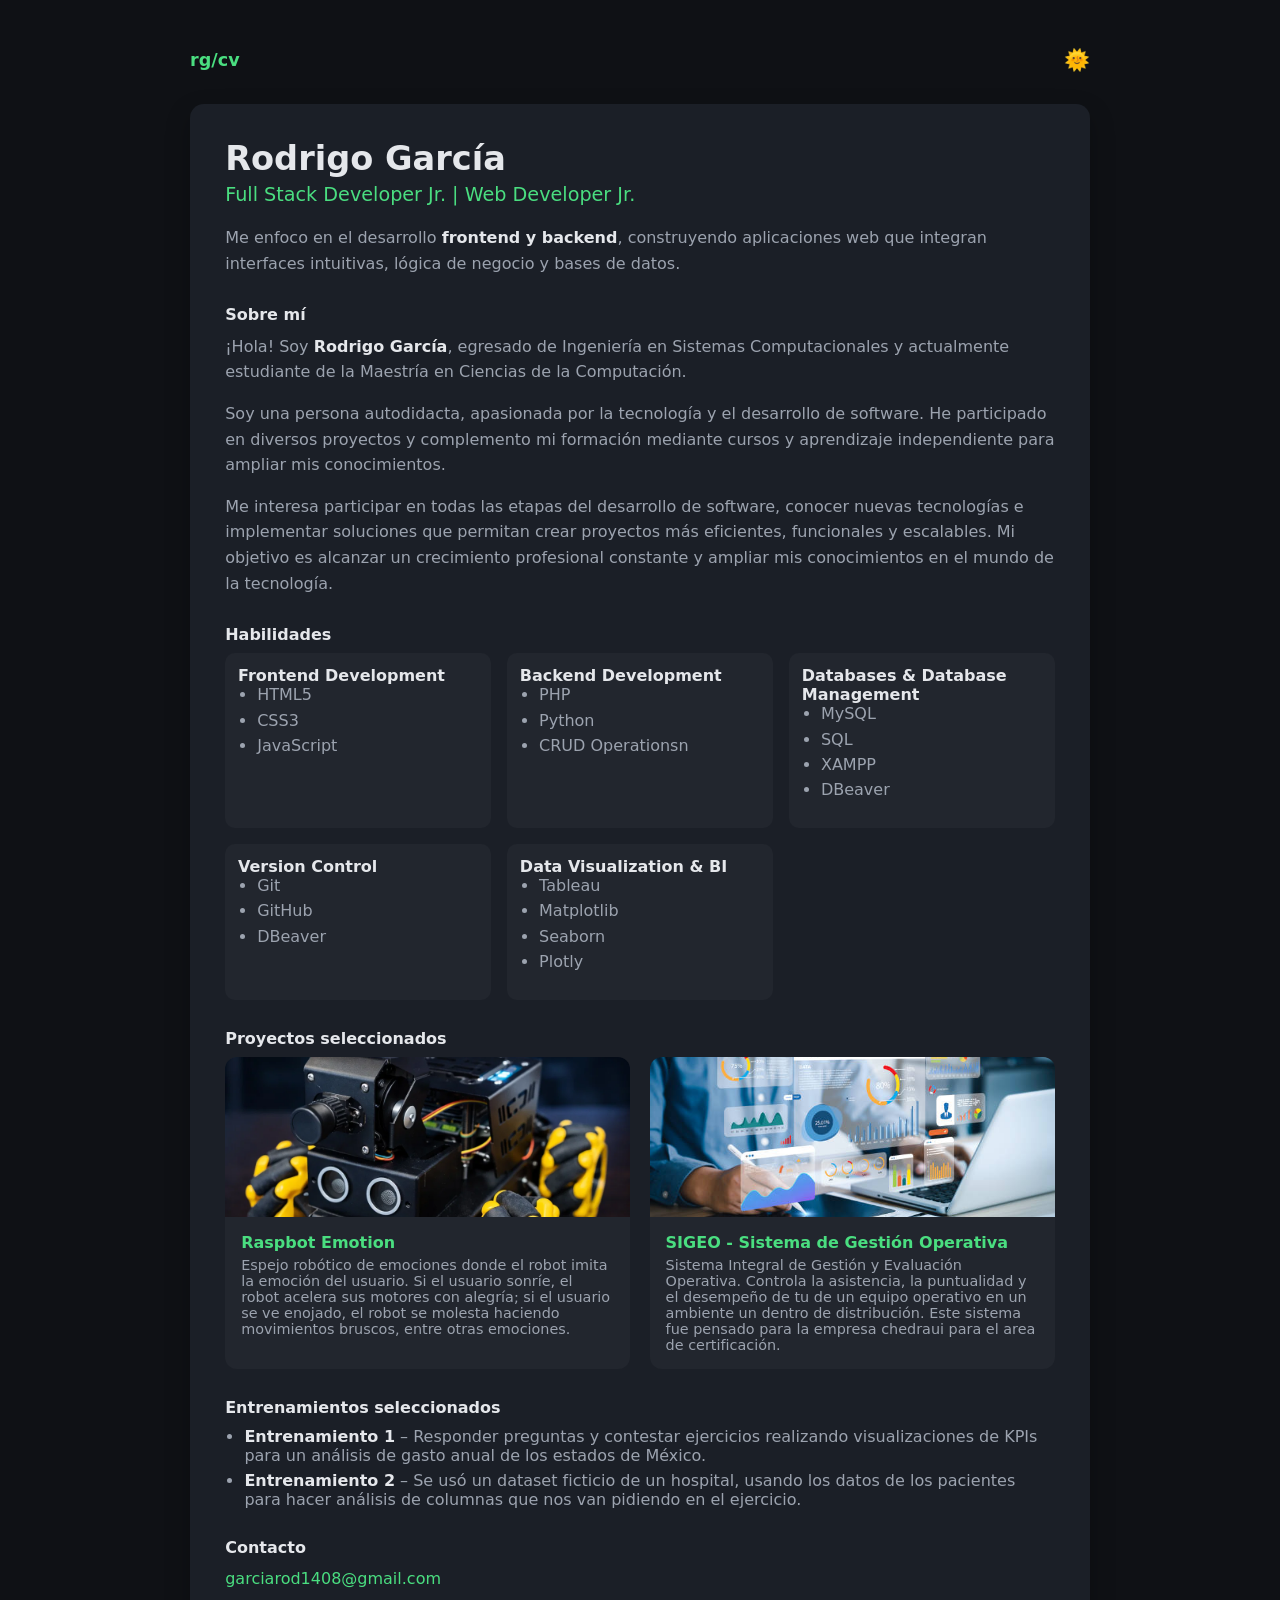
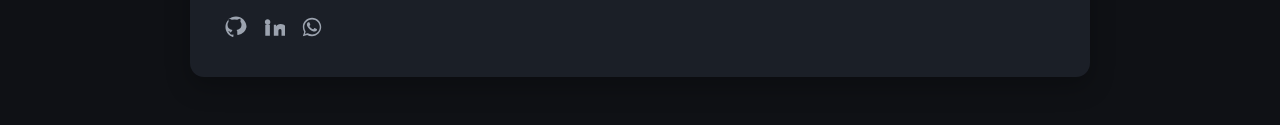
<file: index.html>
<!DOCTYPE html>
<html lang="es">

<head>
    <meta charset="UTF-8" />
    <meta name="viewport" content="width=device-width, initial-scale=1.0" />
    <title>Rodrigo García | Systems Engineer & Developer</title>
    <link rel="stylesheet" href="assets/css/style.css" />
</head>

<body data-theme="dark">
    <div class="container">

        <div class="topbar">
            <div class="brand"><a href="rodrigo_garcia_garcia_cv.pdf">rg/cv</a></div>
            <button class="theme-toggle" id="themeToggle" aria-label="Cambiar tema">🌞</button>
        </div>

        <div class="card">
            <h1>Rodrigo García</h1>
            <h2>Full Stack Developer Jr. | Web Developer Jr.</h2>

            <p>
                Me enfoco en el desarrollo <strong>frontend y backend</strong>, construyendo aplicaciones web que
                integran interfaces intuitivas, lógica de negocio y bases de datos.
            </p>

            <div class="section">
                <div class="section-title">Sobre mí</div>
                <p>
                    ¡Hola! Soy <strong>Rodrigo García</strong>, egresado de Ingeniería en Sistemas Computacionales y
                    actualmente estudiante de la Maestría en Ciencias de la Computación.
                </p>

                <p>
                    Soy una persona autodidacta, apasionada por la tecnología y el desarrollo de software. He
                    participado en diversos proyectos y complemento mi formación mediante cursos y aprendizaje
                    independiente para ampliar mis conocimientos.
                </p>

                <p>
                    Me interesa participar en todas las etapas del desarrollo de software, conocer nuevas tecnologías e
                    implementar soluciones que permitan crear proyectos más eficientes, funcionales y escalables. Mi
                    objetivo es alcanzar un crecimiento profesional constante y ampliar mis conocimientos en el mundo de
                    la tecnología.
                </p>
            </div>

            <div class="section">
                <div class="section-title">Habilidades</div>
                <div class="skills">
                    <div>
                        <strong>Frontend Development</strong>
                        <ul>
                            <li>HTML5</li>
                            <li>CSS3</li>
                            <li>JavaScript</li>
                        </ul>
                    </div>

                    <div>
                        <strong>Backend Development</strong>
                        <ul>
                            <li>PHP</li>
                            <li>Python</li>
                            <li>CRUD Operationsn</li>
                            <!--  <li>APIs REST</li>  Aprender -->
                        </ul>
                    </div>

                    <div>
                        <strong>Databases & Database Management </strong>
                        <ul>
                            <li>MySQL</li>
                            <li>SQL</li>
                            <li>XAMPP</li>
                            <li>DBeaver</li>
                        </ul>
                    </div>

                    <div>
                        <strong>Version Control </strong>
                        <ul>
                            <li>Git</li>
                            <li>GitHub</li>
                            <li>DBeaver</li>
                        </ul>
                    </div>

                    <div>
                        <strong>Data Visualization & BI </strong>
                        <ul>
                            <li>Tableau</li>
                            <li>Matplotlib</li>
                            <li>Seaborn</li>
                            <li>Plotly</li>
                        </ul>
                    </div>

                </div>
            </div>

            <div class="section">
                <div class="section-title">Proyectos seleccionados</div>

                <!-- Grid de proyectos -->
                <div class="projects-grid">

                    <!-- PROYECTO 1 -->
                    <div class="project-card">
                        <div class="project-image">
                            <img src="img/raspbot_1.webp" alt="Raspbot Emotion">
                        </div>

                        <div class="project-content">
                            <div class="project-title">
                                <a href="raspbot_emotion.html">Raspbot Emotion</a>
                            </div>

                            <div class="project-description">
                                Espejo robótico de emociones donde el robot imita la emoción del usuario.
                                Si el usuario sonríe, el robot acelera sus motores con alegría; si el usuario se ve
                                enojado, el robot se molesta haciendo movimientos bruscos, entre otras emociones.
                            </div>
                        </div>
                    </div>

                    <!-- PROYECTO 2 -->
                    <div class="project-card">
                        <div class="project-image">
                            <img src="img/sistma.jpg" alt="SIGEO">
                        </div>

                        <div class="project-content">
                            <div class="project-title">
                                <a href="sigeo.html">SIGEO - Sistema de Gestión Operativa</a>
                            </div>

                            <div class="project-description">
                                Sistema Integral de Gestión y Evaluación Operativa. Controla la asistencia, la
                                puntualidad y el desempeño de tu de un equipo operativo en un ambiente un dentro de distribución.
                                Este sistema fue pensado para la empresa chedraui para el area de certificación.
                            </div>
                        </div>
                    </div>

                </div>
            </div>

            <div class="section">
                <div class="section-title">Entrenamientos seleccionados</div>
                <ul>
                    <li>
                        <a href="./reportes/reporte_p1.pdf" target="_blank"><strong>Entrenamiento 1</strong></a> –
                        Responder preguntas y contestar ejercicios realizando visualizaciones de KPIs para un análisis
                        de gasto
                        anual de los estados de México.
                    </li>
                    <li>
                        <a href="./reportes/reporte_p2.html" target="_blank"><strong>Entrenamiento 2</strong></a> – Se
                        usó un dataset ficticio de un hospital, usando los datos de los pacientes para hacer análisis de
                        columnas que nos van pidiendo en el ejercicio.
                    </li>
                </ul>
            </div>

            <div class="section">
                <div class="section-title">Contacto</div>
                <p>
                    <a href="mailto:garciarod1408@gmail.com">garciarod1408@gmail.com</a>
                </p>
            </div>

            <div class="icons">
                <!-- GitHub -->
                <a href="https://github.com/RodrigoGarcia96" target="_blank" aria-label="GitHub">
                    <svg viewBox="0 0 24 24" fill="currentColor">
                        <path
                            d="M12 .5C5.7.5.5 5.7.5 12c0 5.1 3.3 9.4 7.9 10.9.6.1.8-.3.8-.6v-2c-3.2.7-3.9-1.4-3.9-1.4-.5-1.2-1.2-1.5-1.2-1.5-1-.7.1-.7.1-.7 1.1.1 1.7 1.2 1.7 1.2 1 .1.8-.8 1.6-1.2.1-.7.4-1.2.7-1.5-2.6-.3-5.4-1.3-5.4-5.8 0-1.3.5-2.4 1.2-3.2-.1-.3-.5-1.6.1-3.3 0 0 1-.3 3.3 1.2a11.5 11.5 0 0 1 6 0c2.3-1.5 3.3-1.2 3.3-1.2.6 1.7.2 3 .1 3.3.8.8 1.2 1.9 1.2 3.2 0 4.5-2.8 5.5-5.4 5.8.4.3.8 1 .8 2v3c0 .3.2.7.8.6A11.5 11.5 0 0 0 23.5 12C23.5 5.7 18.3.5 12 .5z" />
                    </svg>
                </a>

                <!-- LinkedIn -->
                <a href="https://www.linkedin.com/in/rodrigo-garcía-423996321/" target="_blank" aria-label="LinkedIn">
                    <svg viewBox="0 0 24 24" fill="currentColor">
                        <path
                            d="M4.98 3.5C3.34 3.5 2 4.84 2 6.48c0 1.63 1.34 2.98 2.98 2.98A2.99 2.99 0 0 0 8 6.48C8 4.84 6.62 3.5 4.98 3.5zM2.5 21.5h5v-12h-5v12zM9.5 9.5h4.8v1.6h.1c.7-1.2 2.3-2.4 4.8-2.4 5.1 0 6 3.3 6 7.6v5.2h-5v-4.6c0-1.1 0-2.6-1.6-2.6s-1.8 1.2-1.8 2.5v4.7h-5v-12z" />
                    </svg>
                </a>

                <!-- WhatsApp -->
                <a href="https://wa.me/5535204328" target="_blank" aria-label="WhatsApp">
                    <svg viewBox="0 0 24 24" fill="currentColor">
                        <path
                            d="M12.04 2C6.53 2 2 6.48 2 11.98c0 1.93.5 3.82 1.45 5.5L2 22l4.66-1.4a10 10 0 0 0 5.38 1.46c5.5 0 10.02-4.48 10.02-9.98C22.06 6.48 17.54 2 12.04 2zm0 18.18c-1.64 0-3.25-.43-4.66-1.25l-.33-.2-2.76.83.83-2.68-.21-.34a8.2 8.2 0 0 1-1.3-4.56c0-4.55 3.77-8.26 8.43-8.26 4.66 0 8.43 3.71 8.43 8.26s-3.77 8.2-8.43 8.2zm4.86-6.17c-.27-.14-1.6-.79-1.85-.88-.25-.09-.43-.14-.61.14-.18.27-.7.88-.86 1.06-.16.18-.32.2-.6.07-.27-.14-1.15-.42-2.19-1.34-.81-.72-1.35-1.6-1.51-1.87-.16-.27-.02-.42.12-.56.12-.12.27-.32.41-.48.14-.16.18-.27.27-.45.09-.18.05-.34-.02-.48-.07-.14-.61-1.47-.84-2.01-.22-.53-.44-.46-.61-.47h-.52c-.18 0-.48.07-.73.34-.25.27-.95.93-.95 2.27s.97 2.64 1.1 2.82c.14.18 1.91 2.92 4.63 4.09.65.28 1.16.45 1.56.58.66.21 1.27.18 1.75.11.53-.08 1.6-.65 1.83-1.27.23-.61.23-1.14.16-1.27-.07-.14-.25-.2-.52-.34z" />
                    </svg>
                </a>
            </div>
        </div>

    </div>

    <script src="assets/js/script.js"></script>
</body>

</html>
</file>
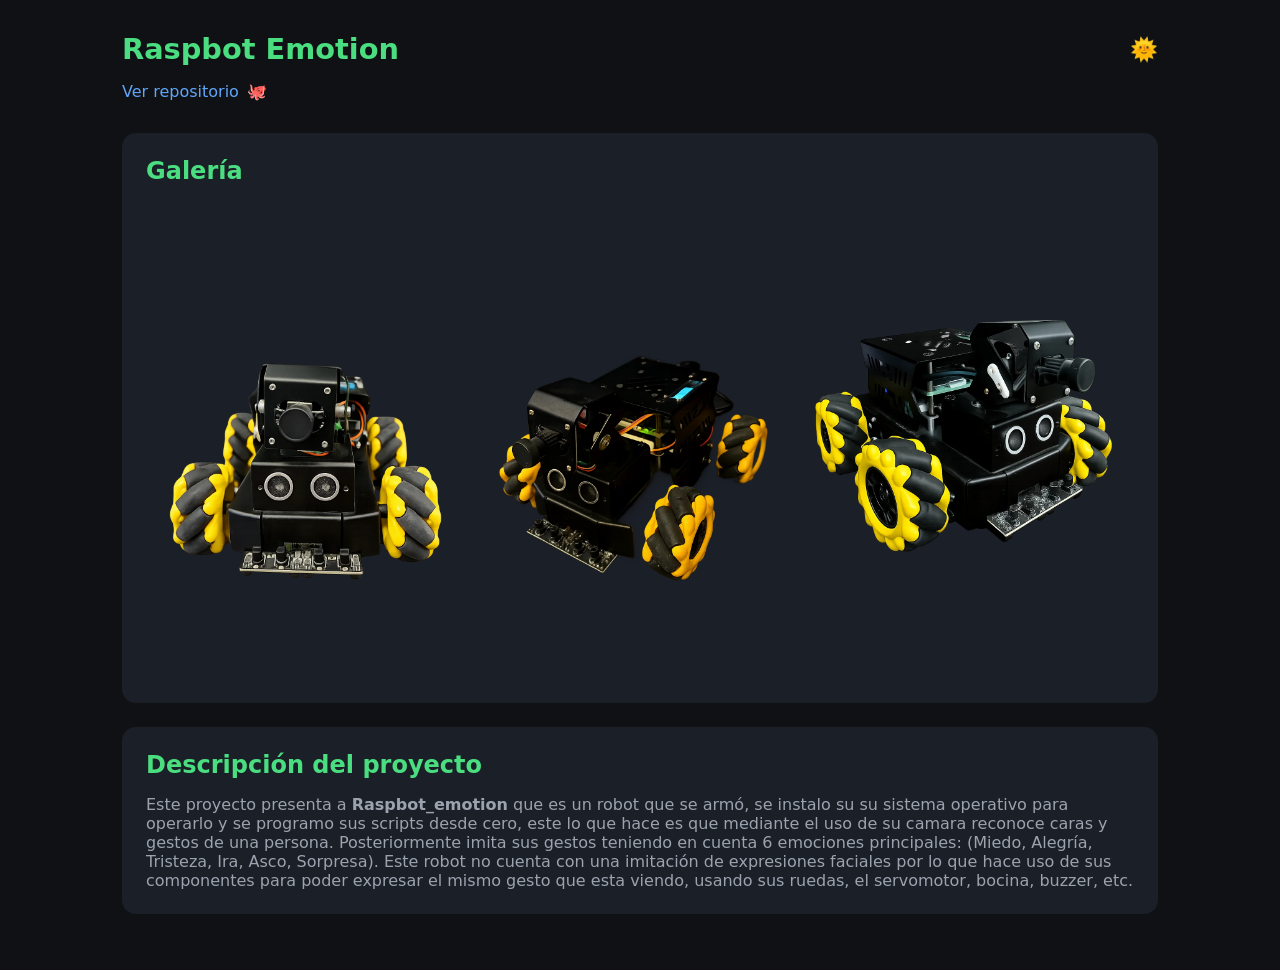
<file: raspbot_emotion.html>
<!DOCTYPE html>
<html lang="es">

<head>
  <meta charset="UTF-8">
  <title>Raspbot_emotion</title>
  <meta name="viewport" content="width=device-width, initial-scale=1.0">

  <style>
    :root {
      --bg: #0f1115;
      --card: #1b1f27;
      --text: #e5e7eb;
      --muted: #9ca3af;
      --accent: #60a5fa;
    }

    [data-theme="light"] {
      --bg: #f5f7fb;
      --card: #ffffff;
      --text: #111827;
      --muted: #6b7280;
      --accent: #2563eb;
    }

    * {
      margin: 0;
      padding: 0;
      box-sizing: border-box;
      font-family: system-ui, sans-serif;
    }

    body {
      background: var(--bg);
      color: var(--text);
      transition: 0.3s;
    }

    .container {
      max-width: 1100px;
      margin: auto;
      padding: 2rem;
    }

    header {
      display: flex;
      justify-content: space-between;
      align-items: center;
      margin-bottom: 1rem;
    }

    h1 {
      font-size: 1.8rem;
      color: #4ade80;
    }

    /* BOTÓN SIN BORDE */
    button {
      background: transparent;
      color: var(--text);
      border: none;
      cursor: pointer;
      font-size: 1.4rem;
    }

    /* LINK GITHUB */
    .github-link {
      display: flex;
      align-items: center;
      gap: 0.5rem;
      margin-bottom: 2rem;
    }

    .github-link a {
      color: var(--accent);
      text-decoration: none;
      font-weight: 500;
    }

    .card {
      background: var(--card);
      padding: 1.5rem;
      border-radius: 14px;
      margin-bottom: 1.5rem;
      transition: 0.3s;
    }

    .grid {
      display: grid;
      grid-template-columns: repeat(auto-fit, minmax(250px, 1fr));
      gap: 1rem;
    }

    h2 {
      margin-bottom: 1rem;
      color: #4ade80;
    }

    p {
      color: var(--muted);
    }

    /* GALERÍA */
    .gallery img {
      width: 100%;
      border-radius: 10px;
      transition: 0.3s;
    }

    .gallery img:hover {
      transform: scale(1.03);
    }
  </style>
</head>

<body>

  <div class="container">

    <header>
      <h1>Raspbot Emotion</h1>
      <button onclick="toggleTheme()" id="themeBtn">🌞</button>
    </header>

    <!-- LINK GITHUB -->
    <div class="github-link">
      <a href="https://github.com/RodrigoGarcia96/raspbot_emotion" target="_blank">Ver repositorio</a>
      <span>🐙</span>
    </div>

    <!-- GALERÍA -->
    <div class="card">
      <h2>Galería</h2>
      <div class="grid gallery">
        <img src="img/img_raspbot/task_01kkyr7wddfz4ts11dx1epsb6j-1773779879_img_1.webp">
        <img src="img/img_raspbot/task_01kkyr1g03exc9yrb3fba0mar7-1773779684_img_1.webp">
        <img src="img/img_raspbot/task_01kkyrndeeegsbbkntpx727sgt-1773780339_img_0.webp">
      </div>
    </div>

    <!-- DESCRIPCIÓN DEL PROYECTO -->
    <div class="card">
      <h2 class="descripcion">Descripción del proyecto</h2>
      <p>
        Este proyecto presenta a <strong>Raspbot_emotion</strong> que es un robot que se armó, se instalo su su sistema
        operativo para
        operarlo y se programo sus scripts desde cero, este lo que hace es que mediante el uso de su camara reconoce
        caras
        y gestos de una persona. Posteriormente imita sus gestos teniendo en cuenta 6 emociones principales:
        (Miedo,
        Alegría,
        Tristeza,
        Ira,
        Asco,
        Sorpresa).
      Este robot no cuenta con una imitación de expresiones faciales por lo que hace uso de sus componentes para poder
      expresar
      el mismo gesto que esta viendo, usando sus ruedas, el servomotor, bocina, buzzer, etc.
      </p>
    </div>

  </div>

  <script>
    const body = document.body;
    const btn = document.getElementById("themeBtn");

    function toggleTheme() {
      const currentTheme = body.getAttribute("data-theme");

      if (currentTheme === "light") {
        body.removeAttribute("data-theme");
        btn.textContent = "🌞";
      } else {
        body.setAttribute("data-theme", "light");
        btn.textContent = "🌙";
      }
    }

    btn.textContent = "🌞";
  </script>

</body>

</html>
</file>
<file: assets/css/style.css>
:root {
    --bg: #0f1115;
    --card: #1b1f27;
    --text: #e5e7eb;
    --muted: #9ca3af;
    --accent: #60a5fa;
}

[data-theme="light"] {
    --bg: #f5f7fb;
    --card: #ffffff;
    --text: #111827;
    --muted: #6b7280;
    --accent: #2563eb;
}

* {
    box-sizing: border-box;
    margin: 0;
    padding: 0;
    font-family: system-ui, -apple-system, BlinkMacSystemFont, sans-serif;
}

body {
    background: var(--bg);
    color: var(--text);
    min-height: 100vh;
    display: flex;
    justify-content: center;
    padding: 3rem 1rem;
    transition: background 0.3s, color 0.3s;
}

.container {
    width: 100%;
    max-width: 900px;
}

.topbar {
    display: flex;
    justify-content: space-between;
    align-items: center;
    margin-bottom: 2rem;
}

.brand {
    font-weight: 600;
    font-size: 1.1rem;
}

.theme-toggle {
    cursor: pointer;
    border: none;
    background: transparent;
    color: var(--text);
    font-size: 1.3rem;
}

.card {
    background: var(--card);
    border-radius: 14px;
    padding: 2.2rem;
    box-shadow: 0 10px 25px rgba(0, 0, 0, 0.25);
    transition: background 0.3s;
}

h1 {
    font-size: 2.1rem;
    margin-bottom: 0.3rem;
}

h2 {
    font-size: 1.2rem;
    font-weight: 500;
    color: #4ade80;
    margin-bottom: 1.2rem;
}

p {
    color: var(--muted);
    line-height: 1.6;
    margin-bottom: 1rem;
}

.section {
    margin-top: 1.8rem;
}

.section-title {
    font-weight: 600;
    margin-bottom: 0.6rem;
}

ul {
    margin-left: 1.2rem;
    margin-bottom: 1rem;
}

li {
    margin-bottom: 0.4rem;
    color: var(--muted);
}

strong {
    color: var(--text);
}

/* ----------------------------- */
/* CAMBIO 1: Color verde para links */
/* Se cambió el color de los enlaces a un verde claro estético */
/* ----------------------------- */

a {
    color: #4ade80;
    text-decoration: none;
}

a:hover {
    text-decoration: underline;
}

/* ----------------------------- */
/* CAMBIO 2: Grid para proyectos */
/* Permite mostrar proyectos como tarjetas */
/* ----------------------------- */

.projects-grid {
    display: grid;
    grid-template-columns: repeat(auto-fit, minmax(260px, 1fr));
    gap: 1.2rem;
}

/* ----------------------------- */
/* CAMBIO 3: Card de proyecto */
/* Diseño estilo "target" similar a blogs o portfolios */
/* ----------------------------- */

.project-card {
    background: rgba(255, 255, 255, 0.03);
    border-radius: 12px;
    overflow: hidden;
    transition: transform 0.2s ease, box-shadow 0.2s ease;
}

.project-card:hover {
    transform: translateY(-4px);
    box-shadow: 0 10px 20px rgba(0, 0, 0, 0.25);
}

/* ----------------------------- */
/* CAMBIO 4: Imagen del proyecto */
/* Imagen en la parte superior de la tarjeta */
/* ----------------------------- */

.project-image img {
    width: 100%;
    height: 160px;
    object-fit: cover;
    display: block;
}

/* ----------------------------- */
/* CAMBIO 5: Contenido del proyecto */
/* Espaciado interno del texto */
/* ----------------------------- */

.project-content {
    padding: 1rem;
}

.project-title {
    font-weight: 600;
    margin-bottom: 0.3rem;
}

.project-description {
    font-size: 0.9rem;
    color: var(--muted);
}

.skills {
    display: grid;
    grid-template-columns: repeat(auto-fit, minmax(220px, 1fr));
    gap: 1rem;
}

.skills div {
    background: rgba(255, 255, 255, 0.03);
    padding: 0.8rem;
    border-radius: 10px;
}

.icons {
    display: flex;
    gap: 1rem;
    margin-top: 1.5rem;
}

.icons a {
    color: var(--muted);
    transition: color 0.2s;
}

.icons a:hover {
    color: var(--accent);
}

svg {
    width: 22px;
    height: 22px;
}
</file>
